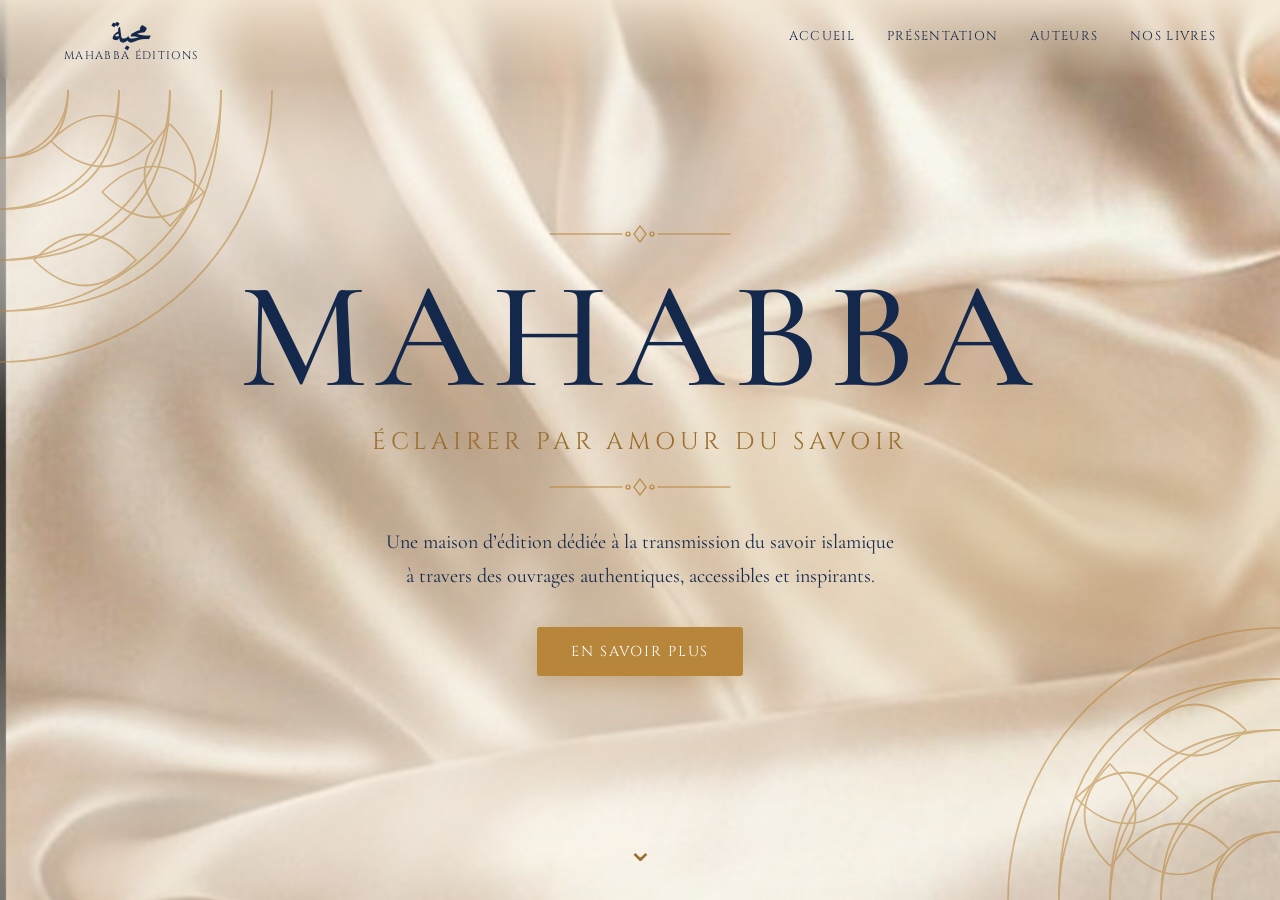
<file: index.html>
<!DOCTYPE html>
<html lang="fr">
<head>
  <meta charset="UTF-8">
  <meta name="viewport" content="width=device-width, initial-scale=1">
  <title>Mahabba Éditions — Éclairer par amour du savoir</title>
  <link rel="preconnect" href="https://fonts.googleapis.com">
  <link rel="preconnect" href="https://fonts.gstatic.com" crossorigin>
  <link href="https://fonts.googleapis.com/css2?family=Cormorant+Garamond:wght@400;500;600&family=Cinzel:wght@400;500&family=Amiri:wght@400;700&display=swap" rel="stylesheet">
  <link rel="stylesheet" href="style.css">
</head>
<body>

  <!-- NAVIGATION -->
  <header class="nav">
    <a href="#accueil" class="brand" data-go="accueil">
      <span class="brand-ar">محبة</span>
      <span class="brand-fr">Mahabba Éditions</span>
    </a>
    <nav>
      <a href="#accueil" data-go="accueil">Accueil</a>
      <a href="#presentation" data-go="presentation">Présentation</a>
      <a href="#auteurs" data-go="auteurs">Auteurs</a>
      <a href="#livres" data-go="livres">Nos livres</a>
    </nav>
  </header>

  <!-- HERO -->
  <section id="accueil" class="hero">
    <div class="satin">
      <video class="satin-video" autoplay muted loop playsinline preload="auto"
             poster="img/satin-poster.jpg" aria-hidden="true">
        <source src="img/satin.mp4" type="video/mp4">
      </video>
      <div class="fold f1"></div>
      <div class="fold f2"></div>
      <div class="fold f3"></div>
      <div class="light"></div>
      <div class="veil"></div>
    </div>

    <!-- arabesques décoratives -->
    <svg class="corner tl" viewBox="0 0 200 200" aria-hidden="true"><use href="#arabesque"/></svg>
    <svg class="corner br" viewBox="0 0 200 200" aria-hidden="true"><use href="#arabesque"/></svg>

    <div class="hero-inner">
      <svg class="orn orn-top" viewBox="0 0 200 20" aria-hidden="true"><use href="#ornement"/></svg>
      <h1 class="hero-title">MAHABBA</h1>
      <p class="hero-motto">Éclairer par amour du savoir</p>
      <svg class="orn orn-mid" viewBox="0 0 200 20" aria-hidden="true"><use href="#ornement"/></svg>
      <p class="hero-sub">Une maison d’édition dédiée à la transmission du savoir islamique<br>à travers des ouvrages authentiques, accessibles et inspirants.</p>
      <button id="more" class="btn btn-gold">En savoir plus</button>
    </div>
    <div class="chevron" aria-hidden="true">⌄</div>
  </section>

  <!-- CONTENU (révélé au clic sur « En savoir plus ») -->
  <main id="contenu" class="hidden">

    <!-- PRÉSENTATION -->
    <section id="presentation" class="section">
      <div class="container narrow">
        <div class="arch-lamp" aria-hidden="true">☪</div>
        <h2 class="title">Présentation de<br>Mahabba Éditions</h2>
        <svg class="orn" viewBox="0 0 200 20" aria-hidden="true"><use href="#ornement"/></svg>
        <blockquote class="quote">« Le monde est amour, la vie est amour, la religion est amour. »</blockquote>

        <h3>Mahabba : l’amour comme chemin vers la connaissance</h3>
        <p><strong>Mahabba</strong> (<span class="ar">محبة</span>) signifie l’amour pur et sincère en arabe. En Islam, l’amour occupe une place essentielle : l’amour d’Allah, de Son Messager ﷺ, du savoir et du bien.</p>
        <p>C’est autour de cette notion que naît Mahabba Éditions, avec la volonté de faire du livre un moyen de transmettre le savoir, d’éclairer les esprits et de rapprocher les cœurs des valeurs de l’Islam.</p>

        <h3>La genèse du projet</h3>
        <p>L’idée de Mahabba Éditions est née au confluent des bénédictions du Gamou. À l’approche de cette nuit sacrée célébrant la naissance du Meilleur des êtres ﷺ, les portes du ciel s’ouvrent généreusement et les énergies positives rayonnent d’un éclat incomparable. C’est dans cette atmosphère de lumière, de gratitude et de ferveur spirituelle qu’est apparue la volonté d’œuvrer pour la diffusion du savoir et de la sagesse.</p>

        <h3>Notre mission</h3>
        <p>Mahabba Éditions a pour mission de rendre le savoir islamique accessible à tous, à travers des ouvrages simples, utiles et enracinés dans la tradition islamique. Nous souhaitons notamment publier des ouvrages portant sur :</p>
        <ul class="mission">
          <li><strong>La Sîra</strong>, pour mieux connaître et aimer le Prophète Muhammad ﷺ ;</li>
          <li><strong>Le Fiqh</strong>, pour faciliter la compréhension et la pratique de la religion ;</li>
          <li><strong>Le soufisme et la spiritualité islamique</strong>, pour éclairer les dimensions spirituelles de l’Islam et faire découvrir l’héritage des maîtres de la voie ;</li>
          <li><strong>L’Islam et ses valeurs</strong>, afin de mettre en lumière sa beauté, sa sagesse et sa miséricorde ;</li>
          <li><strong>Les questions contemporaines</strong>, pour apporter un éclairage spirituel sur les réalités de notre époque.</li>
        </ul>

        <h3>Notre ambition</h3>
        <p>À travers chaque ouvrage, Mahabba Éditions souhaite transmettre un savoir, éveiller une conscience et nourrir un amour : l’amour d’Allah, de Son Messager ﷺ, du savoir et du bien. Nous demandons à Allah de bénir cette initiative, d’en purifier les intentions et d’en faire une œuvre utile et durable.</p>

        <p class="signature">Mahabba Éditions — Transmettre par amour, éclairer par le savoir.</p>
        <p class="salat ar" dir="rtl">اللَّهُمَّ صَلِّ عَلَى سَيِّدِنَا مُحَمَّدٍ الْفَاتِحِ لِمَا أُغْلِقَ، وَالْخَاتِمِ لِمَا سَبَقَ، نَاصِرِ الْحَقِّ بِالْحَقِّ، وَالْهَادِي إِلَى صِرَاطِكَ الْمُسْتَقِيمِ، وَعَلَى آلِهِ حَقَّ قَدْرِهِ وَمِقْدَارِهِ الْعَظِيمِ</p>
      </div>
    </section>

    <!-- AUTEURS -->
    <section id="auteurs" class="section alt">
      <div class="container">
        <h2 class="title">Nos auteurs</h2>
        <svg class="orn" viewBox="0 0 200 20" aria-hidden="true"><use href="#ornement"/></svg>
        <div id="authors" class="authors"></div>
      </div>
    </section>

    <!-- LIVRES -->
    <section id="livres" class="section">
      <div class="container">
        <h2 class="title">Nos ouvrages</h2>
        <svg class="orn" viewBox="0 0 200 20" aria-hidden="true"><use href="#ornement"/></svg>
        <div id="books" class="books"></div>
      </div>
    </section>

    <footer class="footer">
      <svg class="orn" viewBox="0 0 200 20" aria-hidden="true"><use href="#ornement"/></svg>
      <p>Mahabba Éditions — Transmettre par amour, éclairer par le savoir.</p>
      <p class="contact">Contact : <a href="tel:+221705634941">+221 70 563 49 41</a> ·
        WhatsApp <a href="https://wa.me/33744241699" target="_blank" rel="noopener">+33 7 44 24 16 99</a></p>
      <p class="small">© <span id="year"></span> Mahabba Éditions</p>
    </footer>
  </main>

  <!-- FICHE LIVRE -->
  <div id="modal" class="modal hidden" role="dialog" aria-modal="true">
    <div class="modal-box">
      <button class="modal-close" id="close" aria-label="Fermer">×</button>
      <div class="modal-cover" id="m-cover"></div>
      <div class="modal-info">
        <h3 id="m-title"></h3>
        <svg class="orn left" viewBox="0 0 200 20" aria-hidden="true"><use href="#ornement"/></svg>
        <p id="m-desc"></p>
        <dl>
          <dt>Auteur</dt><dd id="m-author"></dd>
          <dt>Format</dt><dd>PDF</dd>
          <dt>Langue</dt><dd id="m-lang"></dd>
          <dt>Pages</dt><dd id="m-pages"></dd>
        </dl>
        <a id="m-dl" class="btn btn-gold" href="#" target="_blank" rel="noopener">⬇ Télécharger le PDF</a>
      </div>
    </div>
  </div>

  <!-- SYMBOLES SVG réutilisables -->
  <svg width="0" height="0" style="position:absolute" aria-hidden="true">
    <defs>
      <symbol id="ornement" viewBox="0 0 200 20">
        <g fill="none" stroke="currentColor" stroke-width="1.2" stroke-linecap="round">
          <line x1="10" y1="10" x2="82" y2="10"/>
          <line x1="118" y1="10" x2="190" y2="10"/>
          <path d="M100 2 L106 10 L100 18 L94 10 Z"/>
          <circle cx="88" cy="10" r="2"/>
          <circle cx="112" cy="10" r="2"/>
        </g>
      </symbol>
      <symbol id="arabesque" viewBox="0 0 200 200">
        <g fill="none" stroke="currentColor" stroke-width="1">
          <circle cx="0" cy="0" r="40"/><circle cx="0" cy="0" r="70"/>
          <circle cx="0" cy="0" r="100"/><circle cx="0" cy="0" r="130"/>
          <circle cx="0" cy="0" r="160"/>
          <path d="M0 40 Q40 40 40 0 M0 70 Q70 70 70 0 M0 100 Q100 100 100 0 M0 130 Q130 130 130 0"/>
          <path d="M30 30 Q60 60 90 30 Q60 0 30 30 M60 60 Q90 90 120 60 Q90 30 60 60"/>
          <path d="M20 100 Q50 130 80 100 Q50 70 20 100 M100 20 Q130 50 100 80 Q70 50 100 20"/>
        </g>
      </symbol>
    </defs>
  </svg>

  <script src="data.js"></script>
  <script src="script.js"></script>
</body>
</html>
</file>
<file: style.css>
:root {
  --beige: #f4e8d6;
  --beige-2: #ecdcc3;
  --cream: #fbf6ee;
  --gold: #b8863b;
  --gold-dark: #9a6e2c;
  --navy: #14284b;
  --green: #1f3d2b;
  --text: #2a2a33;
}

* { box-sizing: border-box; margin: 0; padding: 0; }
html { scroll-behavior: smooth; }
body {
  font-family: 'Cormorant Garamond', Georgia, serif;
  font-size: 1.15rem;
  color: var(--text);
  background: var(--cream);
  line-height: 1.7;
}
.hidden { display: none !important; }
.ar { font-family: 'Amiri', serif; }

/* ---------- NAV ---------- */
.nav {
  position: fixed; inset: 0 0 auto 0; z-index: 50;
  display: flex; justify-content: space-between; align-items: center;
  padding: 18px 5vw;
  background: linear-gradient(to bottom, rgba(244,232,214,.85), rgba(244,232,214,0));
  backdrop-filter: blur(2px);
}
.brand { text-decoration: none; color: var(--navy); display: flex; flex-direction: column; align-items: center; line-height: 1; }
.brand-ar { font-family: 'Amiri', serif; font-size: 2rem; font-weight: 700; }
.brand-fr { font-family: 'Cinzel', serif; font-size: .7rem; letter-spacing: .12em; text-transform: uppercase; }
.nav nav { display: flex; gap: 2rem; }
.nav nav a {
  font-family: 'Cinzel', serif; font-size: .8rem; letter-spacing: .1em;
  text-transform: uppercase; text-decoration: none; color: var(--navy);
  padding-bottom: 4px; border-bottom: 2px solid transparent; transition: .3s;
}
.nav nav a:hover { border-color: var(--gold); color: var(--gold-dark); }

/* ---------- HERO ---------- */
.hero {
  position: relative; min-height: 100vh; overflow: hidden;
  display: flex; align-items: center; justify-content: center; text-align: center;
  background: var(--beige);
}

/* Tissu : vidéo de soie par-dessus un tissu CSS animé (repli si pas de vidéo) */
.satin { position: absolute; inset: 0; background: linear-gradient(135deg, #f7ecda, #ead6b9 60%, #f2e3cb); }
.satin-video {
  position: absolute; inset: 0; width: 100%; height: 100%; object-fit: cover; z-index: 2;
}
.satin-video { pointer-events: none; }
.satin-video::-webkit-media-controls,
.satin-video::-webkit-media-controls-start-playback-button,
.satin-video::-webkit-media-controls-overlay-play-button { display: none !important; -webkit-appearance: none; }
/* voile léger : garde le titre bleu nuit lisible sur la vidéo */
.veil {
  position: absolute; inset: 0; z-index: 3; pointer-events: none;
  background: radial-gradient(ellipse at center, rgba(251,246,238,.38) 0%, rgba(251,246,238,.12) 55%, rgba(244,232,214,.25) 100%);
}

.fold {
  position: absolute; width: 140%; height: 70%; left: -20%;
  filter: blur(40px); opacity: .85; border-radius: 50%;
}
.f1 { top: -15%;  background: radial-gradient(ellipse at 30% 50%, #fffaf0 0%, rgba(255,250,240,0) 60%);
      animation: drift1 14s ease-in-out infinite alternate; }
.f2 { top: 25%;   background: radial-gradient(ellipse at 70% 50%, #d9bf98 0%, rgba(217,191,152,0) 62%);
      animation: drift2 18s ease-in-out infinite alternate; }
.f3 { top: 55%;   background: radial-gradient(ellipse at 40% 50%, #fffaf0 0%, rgba(255,250,240,0) 58%);
      animation: drift3 16s ease-in-out infinite alternate; }
.light {
  position: absolute; inset: 0;
  background: repeating-linear-gradient(115deg,
    rgba(255,255,255,0) 0 90px, rgba(255,255,255,.28) 130px, rgba(255,255,255,0) 180px,
    rgba(160,125,75,.10) 240px, rgba(255,255,255,0) 300px);
  background-size: 140% 140%;
  animation: shimmer 20s ease-in-out infinite alternate;
  mix-blend-mode: soft-light;
}
@keyframes drift1 { from { transform: translate(-6%, -4%) rotate(-4deg) scale(1); }  to { transform: translate(8%, 6%)  rotate(5deg) scale(1.15); } }
@keyframes drift2 { from { transform: translate(7%, 3%)  rotate(3deg)  scale(1.1); } to { transform: translate(-8%, -5%) rotate(-5deg) scale(1); } }
@keyframes drift3 { from { transform: translate(-5%, 5%) rotate(-3deg) scale(1); }  to { transform: translate(6%, -6%) rotate(4deg) scale(1.12); } }
@keyframes shimmer { from { background-position: 0% 0%; } to { background-position: 100% 60%; } }

.corner { position: absolute; width: 340px; color: var(--gold); opacity: .55; z-index: 3; pointer-events: none; }
.corner.tl { top: 90px; left: 0; }
.corner.br { bottom: 0; right: 0; transform: rotate(180deg); }

.hero-inner { position: relative; z-index: 4; padding: 0 6vw; }
.orn { width: 220px; height: 20px; color: var(--gold); display: block; margin: 0 auto; }
.orn.left { margin: 6px 0 14px; }
.hero-title {
  font-family: 'Cormorant Garamond', serif; font-weight: 500;
  font-size: clamp(3.5rem, 13vw, 9.5rem); letter-spacing: .06em; color: var(--navy);
  line-height: 1.05; margin: 14px 0 4px;
}
.hero-motto {
  font-family: 'Cinzel', serif; text-transform: uppercase; letter-spacing: .2em;
  font-size: clamp(.9rem, 2.4vw, 1.5rem); color: var(--gold-dark); margin-bottom: 14px;
}
.hero-sub { max-width: 640px; margin: 28px auto 34px; font-size: 1.25rem; color: var(--navy); }
.chevron { position: absolute; bottom: 22px; left: 50%; transform: translateX(-50%); z-index: 4; font-size: 2rem; color: var(--gold-dark); animation: bounce 2s infinite; }
@keyframes bounce { 0%,100% { transform: translate(-50%, 0); } 50% { transform: translate(-50%, 8px); } }

/* Séquence d'apparition : MAHABBA → devise → reste */
.hero-title, .hero-motto, .orn-top, .orn-mid, .hero-sub, #more, .chevron { opacity: 0; animation: rise 1.4s ease forwards; }
.orn-top   { animation-delay: .3s; }
.hero-title{ animation-delay: .6s; animation-duration: 2s; }
.orn-mid   { animation-delay: 3.2s; }
.hero-motto{ animation-delay: 3.6s; }
.hero-sub  { animation-delay: 5s; }
#more      { animation-delay: 6s; }
.chevron   { animation: rise 1.4s ease 6.6s forwards, bounce 2s 8s infinite; }
@keyframes rise { from { opacity: 0; transform: translateY(18px); filter: blur(6px); } to { opacity: 1; transform: none; filter: none; } }
.chevron { animation-name: fadeOnly, bounce; }
@keyframes fadeOnly { to { opacity: 1; } }

/* ---------- BOUTONS ---------- */
.btn {
  display: inline-block; cursor: pointer; border: none; text-decoration: none;
  font-family: 'Cinzel', serif; text-transform: uppercase; letter-spacing: .12em;
  font-size: .9rem; padding: 15px 34px; border-radius: 3px; transition: .3s;
}
.btn-gold { background: var(--gold); color: #fff; box-shadow: 0 8px 22px rgba(154,110,44,.3); }
.btn-gold:hover { background: var(--gold-dark); transform: translateY(-2px); }

/* ---------- SECTIONS ---------- */
.section { padding: 110px 0; position: relative; }
.section.alt { background: var(--beige); }
.container { width: min(1100px, 90vw); margin: 0 auto; }
.container.narrow { width: min(760px, 90vw); }
.title {
  font-family: 'Cinzel', serif; font-weight: 400; text-transform: uppercase; letter-spacing: .1em;
  text-align: center; color: var(--navy); font-size: clamp(1.5rem, 4vw, 2.3rem); line-height: 1.3; margin-bottom: 10px;
}
.arch-lamp { text-align: center; color: var(--gold); font-size: 2rem; margin-bottom: 10px; }
.quote {
  text-align: center; font-style: italic; font-size: 1.5rem; color: var(--navy);
  margin: 28px 0 44px; padding: 0 10px;
}
.narrow h3 { font-family: 'Cinzel', serif; font-weight: 500; color: var(--gold-dark); font-size: 1.1rem; letter-spacing: .06em; margin: 36px 0 10px; }
.narrow p { margin-bottom: 14px; }
.mission { margin: 6px 0 14px 0; padding-left: 0; list-style: none; }
.mission li { padding: 8px 0 8px 28px; position: relative; border-bottom: 1px solid rgba(184,134,59,.2); }
.mission li::before { content: '✦'; position: absolute; left: 0; color: var(--gold); font-size: .85rem; top: 11px; }
.signature { text-align: center; font-style: italic; color: var(--navy); margin-top: 46px; font-size: 1.3rem; }
.salat { text-align: center; font-size: 1.6rem; line-height: 2.2; color: var(--navy); margin-top: 24px; }

/* ---------- AUTEURS ---------- */
.authors { display: flex; flex-wrap: wrap; justify-content: center; gap: 50px; margin-top: 54px; }
.author { width: 220px; text-align: center; }
.author-arch {
  width: 180px; height: 230px; margin: 0 auto 18px;
  border-radius: 90px 90px 0 0; border: 1.5px solid var(--gold);
  background: linear-gradient(to bottom, #f9f1e3, #e9d7ba);
  display: flex; align-items: flex-end; justify-content: center; overflow: hidden;
  box-shadow: inset 0 0 0 6px rgba(255,255,255,.4);
}
.author-arch img { width: 100%; height: 100%; object-fit: cover; }
.author-arch .silhouette { width: 70%; fill: var(--navy); opacity: .85; }
.author h4 { font-family: 'Cinzel', serif; font-weight: 500; color: var(--navy); font-size: 1rem; letter-spacing: .05em; }
.author .role { color: var(--gold-dark); font-style: italic; }
.author .bio { font-size: 1rem; margin-top: 6px; }

/* ---------- LIVRES ---------- */
.books { display: flex; flex-wrap: wrap; justify-content: center; gap: 56px; margin-top: 54px; }
.book { width: 210px; text-align: center; cursor: pointer; background: none; border: none; font: inherit; color: inherit; }
.cover {
  width: 210px; height: 300px; border-radius: 3px 8px 8px 3px; overflow: hidden;
  box-shadow: -4px 6px 0 rgba(0,0,0,.08), 12px 18px 30px rgba(20,40,75,.28);
  transition: transform .4s ease, box-shadow .4s ease; position: relative;
}
.book:hover .cover { transform: translateY(-10px) rotate(-1.5deg); box-shadow: -4px 6px 0 rgba(0,0,0,.08), 18px 28px 38px rgba(20,40,75,.35); }
.cover img { width: 100%; height: 100%; object-fit: cover; display: block; }
.cover.generated {
  background: linear-gradient(160deg, var(--green), #12261a);
  color: #f1dfb6; display: flex; flex-direction: column; align-items: center; justify-content: center;
  padding: 22px; border: 1px solid rgba(241,223,182,.35); outline: 6px solid var(--green); outline-offset: -14px;
}
.cover.generated .ct { font-family: 'Cinzel', serif; text-transform: uppercase; letter-spacing: .08em; font-size: 1.05rem; line-height: 1.4; margin: 10px 0; }
.cover.generated .ca { font-style: italic; font-size: .95rem; opacity: .85; }
.cover.generated .cs { font-size: 1.8rem; color: #d9b45f; }
.book h4 { font-family: 'Cinzel', serif; font-weight: 500; margin-top: 22px; color: var(--navy); font-size: 1rem; }
.book .by { color: var(--gold-dark); font-style: italic; }
.book .hint { font-family: 'Cinzel', serif; font-size: .7rem; letter-spacing: .12em; text-transform: uppercase; color: var(--gold-dark); opacity: 0; transition: .3s; margin-top: 6px; }
.book:hover .hint { opacity: 1; }

/* ---------- MODAL ---------- */
.modal { position: fixed; inset: 0; z-index: 100; background: rgba(20,30,50,.55); backdrop-filter: blur(4px); display: flex; align-items: center; justify-content: center; padding: 20px; animation: fadeIn .3s; }
@keyframes fadeIn { from { opacity: 0; } }
.modal-box {
  position: relative; width: min(860px, 100%); max-height: 92vh; overflow: auto;
  background: var(--cream); border-radius: 6px; padding: 44px; display: flex; gap: 44px; align-items: center;
  box-shadow: 0 30px 80px rgba(0,0,0,.35); border: 1px solid rgba(184,134,59,.4);
}
.modal-close { position: absolute; top: 10px; right: 18px; font-size: 2.2rem; background: none; border: none; cursor: pointer; color: var(--navy); }
.modal-cover { flex: 0 0 250px; }
.modal-cover .cover { width: 250px; height: 355px; }
.modal-info h3 { font-family: 'Cinzel', serif; font-weight: 500; text-transform: uppercase; letter-spacing: .05em; font-size: 1.5rem; color: var(--navy); line-height: 1.3; }
.modal-info dl { display: grid; grid-template-columns: 90px 1fr; gap: 4px 10px; margin: 18px 0 26px; font-size: 1.05rem; }
.modal-info dt { color: var(--gold-dark); font-family: 'Cinzel', serif; font-size: .8rem; letter-spacing: .08em; text-transform: uppercase; padding-top: 3px; }

/* ---------- FOOTER ---------- */
.footer { text-align: center; padding: 60px 20px 40px; background: var(--navy); color: #e9d9b8; }
.footer .orn { margin-bottom: 18px; }
.footer .contact { margin-top: 10px; font-size: 1rem; }
.footer .contact a { color: #f1dfb6; text-decoration: none; border-bottom: 1px solid rgba(241,223,182,.4); }
.footer .small { opacity: .6; font-size: .9rem; margin-top: 6px; }

/* ---------- RESPONSIVE ---------- */
@media (max-width: 780px) {
  .nav nav { display: none; }
  .nav { justify-content: center; }
  .corner { width: 200px; }
  .modal-box { flex-direction: column; padding: 30px 22px; gap: 24px; text-align: center; }
  .modal-cover { flex: none; }
  .modal-info .orn.left { margin: 6px auto 14px; }
  .modal-info dl { text-align: left; }
}
@media (prefers-reduced-motion: reduce) {
  .fold, .light, .chevron { animation: none; }
}
.satin { background: url('img/satin-poster.jpg') center / cover no-repeat, linear-gradient(135deg, #f7ecda, #ead6b9 60%, #f2e3cb); }
.satin-video { opacity: 0; transition: opacity 1s ease; }
.satin-video.ready { opacity: 1; }
</file>
